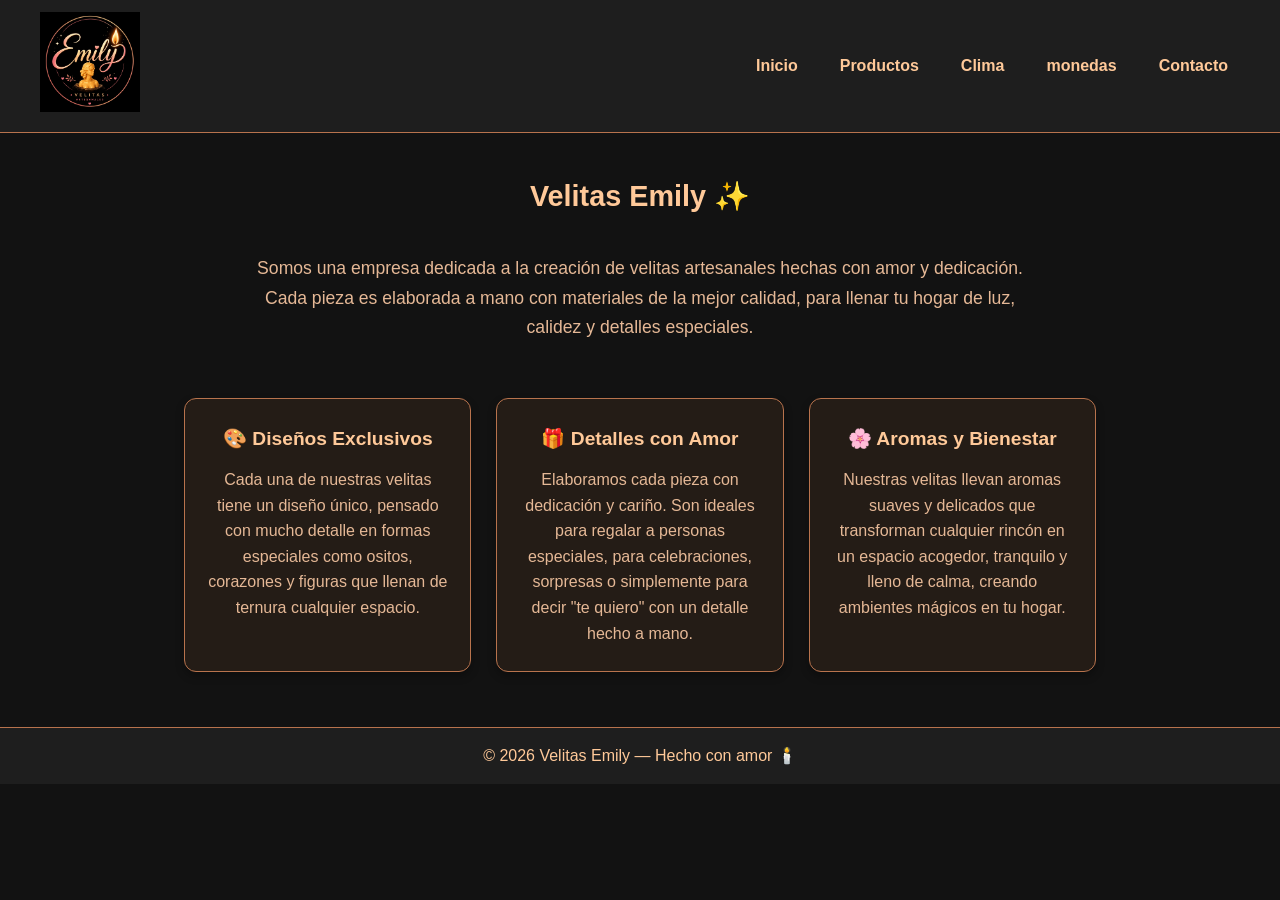
<file: index.html>
<!DOCTYPE html>
<html lang="es">
<head>
    <meta charset="UTF-8">
    <meta name="viewport" content="width=device-width, initial-scale=1.0">
    <title>Velitas Emily</title>
    <!-- Conecta con el archivo de estilos -->
    <link rel="stylesheet" href="estilos.css">
</head>
<body class="cuerpo-pagina">

    <!-- MENÚ -->
    <nav class="barra-navegacion">
        <div class="contenedor-logo">
            <img src="logo.png" alt= "Velitas Emily" class="imagen-producto" style="width: 100px; aspect-ratio: 5/5; object-fit: cover;">
        </div>

        <div class="contenedor-enlaces">
            <a href="index.html" class="enlace-navegacion">Inicio</a>
            <a href="productos.html" class="enlace-navegacion">Productos</a>
            <a href="clima.html" class="enlace-navegacion">Clima</a>
            <a href="monedas.html" class="enlace-navegacion">monedas</a>
            <a href="contacto.html" class="enlace-navegacion">Contacto</a>
        </div>
    </nav>

    <!-- CONTENIDO PRINCIPAL -->
    <main class="contenido-principal">
        <h2 class="titulo-principal">Velitas Emily ✨</h2>

        <p class="texto-presentacion">
            Somos una empresa dedicada a la creación de velitas artesanales hechas con amor y dedicación. Cada pieza es elaborada a mano con materiales de la mejor calidad, para llenar tu hogar de luz, calidez y detalles especiales.
        </p>

        <div class="contenedor-tarjetas">

            <div class="tarjeta-informacion">
                <h3 class="titulo-tarjeta">🎨 Diseños Exclusivos</h3>
                <p class="texto-tarjeta">Cada una de nuestras velitas tiene un diseño único, pensado con mucho detalle en formas especiales como ositos, corazones y figuras que llenan de ternura cualquier espacio.</p>
            </div>

            <div class="tarjeta-informacion">
                <h3 class="titulo-tarjeta">🎁 Detalles con Amor</h3>
                <p class="texto-tarjeta">Elaboramos cada pieza con dedicación y cariño. Son ideales para regalar a personas especiales, para celebraciones, sorpresas o simplemente para decir "te quiero" con un detalle hecho a mano.</p>
            </div>

            <div class="tarjeta-informacion">
                <h3 class="titulo-tarjeta">🌸 Aromas y Bienestar</h3>
                <p class="texto-tarjeta">Nuestras velitas llevan aromas suaves y delicados que transforman cualquier rincón en un espacio acogedor, tranquilo y lleno de calma, creando ambientes mágicos en tu hogar.</p>
            </div>

        </div>
    </main>

    <!-- PIE DE PÁGINA -->
    <footer class="pie-pagina">
        <p>&copy; 2026 Velitas Emily — Hecho con amor 🕯️</p>
    </footer>

</body>
</html>
</file>
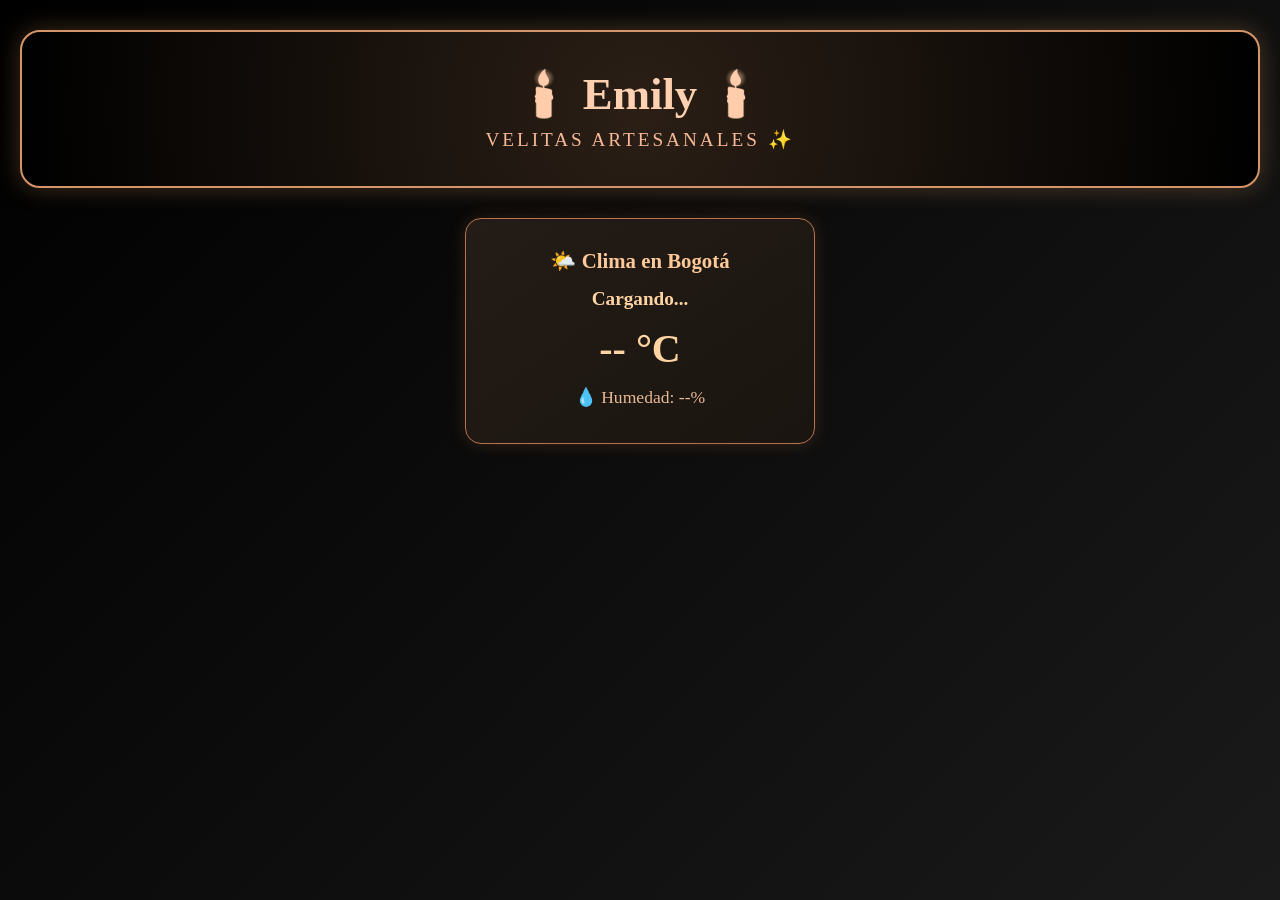
<file: clima.html>
<!DOCTYPE html>
<html lang="es">
<head>
    <meta charset="UTF-8">
    <meta name="viewport" content="width=device-width, initial-scale=1.0">
    <title>🕯️ Emily — Velitas Artesanales</title>
    <style>
        * { margin: 0; padding: 0; box-sizing: border-box; font-family: 'Georgia', serif; }
        
        body {
            background: linear-gradient(135deg, #000000, #1a1a1a);
            color: #ffd8b8;
            min-height: 100vh;
            padding: 30px 20px;
        }

        header {
            text-align: center;
            padding: 35px;
            background: radial-gradient(circle at center, #2b1f16, #000000);
            border-radius: 20px;
            margin-bottom: 30px;
            border: 2px solid #d4956a;
            box-shadow: 0 0 25px rgba(255, 183, 107, 0.25);
        }

        header h1 {
            font-size: 2.8em;
            background: linear-gradient(90deg, #ffb380, #ffd2b3, #ffb380);
            -webkit-background-clip: text;
            -webkit-text-fill-color: transparent;
            background-clip: text;
            margin-bottom: 8px;
        }

        header p {
            color: #f8b996;
            font-size: 1.2em;
            letter-spacing: 3px;
        }

        .clima {
            background: linear-gradient(145deg, #241c16, #1a1510);
            padding: 30px;
            border-radius: 16px;
            text-align: center;
            max-width: 350px;
            margin: 0 auto;
            border: 1px solid #b8734d;
            box-shadow: 0 0 18px rgba(255, 160, 90, 0.15);
        }

        .clima h3 {
            color: #ffc999;
            margin-bottom: 15px;
            font-size: 1.3em;
        }

        .clima h4 {
            color: #ffd4a3;
            margin-bottom: 10px;
            font-size: 1.2em;
        }

        .temp {
            font-size: 2.5em;
            font-weight: bold;
            color: #ffd4a3;
            margin: 15px 0;
        }

        .clima p {
            color: #e5b896;
            margin: 5px 0;
            font-size: 1.1em;
        }
    </style>
</head>
<body>

    <!-- 1️⃣ NOMBRE DE LA TIENDA -->
    <header>
        <h1>🕯️ Emily 🕯️</h1>
        <p>VELITAS ARTESANALES ✨</p>
    </header>

    <!-- 2️⃣ CLIMA EN BOGOTÁ -->
    <div class="clima">
        <h3>🌤️ Clima en Bogotá</h3>
        <h4 id="ciudad">Cargando...</h4>
        <div class="temp" id="temperatura">-- °C</div>
        <p id="descripcion"></p>
        <p>💧 Humedad: <span id="humedad">--</span>%</p>
    </div>

    <!-- ❌ NO HAY PRODUCTOS NI NUESTRAS CREACIONES -->

    <script>
        const URL = "https://api.openweathermap.org/data/2.5/weather?q=Bogota&appid=b59b13100506efe28c35b8d814c99694&units=metric&lang=es";

        fetch(URL)
            .then(res => res.json())
            .then(datos => {
                document.getElementById("ciudad").textContent = datos.name;
                document.getElementById("temperatura").textContent = datos.main.temp + " °C";
                document.getElementById("descripcion").textContent = datos.weather[0].description;
                document.getElementById("humedad").textContent = datos.main.humidity + "%";
            })
            .catch(err => console.error("Error:", err));
    </script>

</body>
</html>
</file>
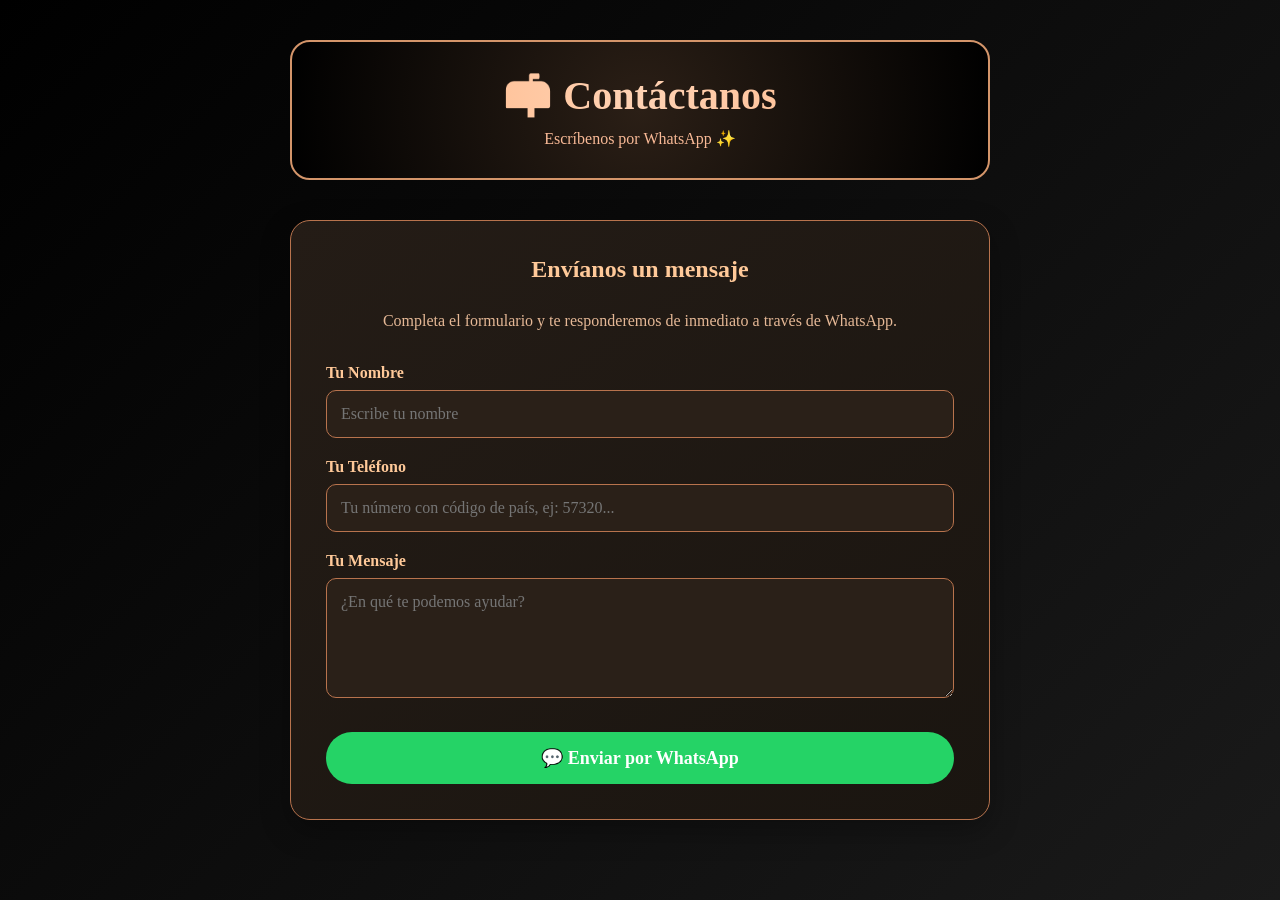
<file: contacto.html>
<!DOCTYPE html>
<html lang="es">
<head>
    <meta charset="UTF-8">
    <meta name="viewport" content="width=device-width, initial-scale=1.0">
    <title>📞 Contacto - Tienda Velitas</title>
    <style>
        *{margin:0;padding:0;box-sizing:border-box;font-family:Georgia,serif}
        body{background:linear-gradient(135deg,#000,#1a1a1a);color:#ffd8b8;padding:40px 20px;min-height:100vh}
        .contenedor{max-width:700px;margin:0 auto}
        header{text-align:center;padding:30px;background:radial-gradient(circle,#2b1f16,#000);border-radius:20px;margin-bottom:40px;border:2px solid #d4956a}
        h1{font-size:2.5em;background:linear-gradient(90deg,#ffb380,#ffd2b3,#ffb380);-webkit-background-clip:text;-webkit-text-fill-color:transparent}
        
        .tarjeta-contacto{
            background:linear-gradient(145deg,#241c16,#1a1510);
            padding:35px;
            border-radius:20px;
            border:1px solid #b8734d;
            box-shadow:0 10px 30px rgba(0,0,0,0.3)
        }
        h2{color:#ffc999;margin-bottom:25px;text-align:center}
        .descripcion{text-align:center;margin-bottom:30px;color:#e5b896;line-height:1.6}
        
        .form-grupo{margin-bottom:20px}
        label{display:block;margin-bottom:8px;color:#ffc999;font-weight:bold}
        input, textarea{
            width:100%;padding:14px;border-radius:10px;
            border:1px solid #b8734d;background:#2a2018;
            color:#ffd8b8;font-size:16px;outline:none
        }
        input:focus, textarea:focus{border-color:#ffb380;box-shadow:0 0 0 2px rgba(255,179,128,0.2)}
        textarea{min-height:120px;resize:vertical}
        
        button{
            width:100%;padding:15px;background:#25D366;
            color:white;border:none;border-radius:50px;
            font-size:18px;font-weight:bold;cursor:pointer;
            transition:all .3s;margin-top:10px
        }
        button:hover{background:#1da854;transform:scale(1.02)}
        button:disabled{opacity:0.6;cursor:not-allowed;transform:none}
        
        .mensaje{margin-top:20px;padding:15px;border-radius:10px;text-align:center;display:none}
        .exito{background:rgba(37,211,102,0.15);border:1px solid #25D366;color:#90ee90}
        .error{background:rgba(255,82,82,0.15);border:1px solid #ff5252;color:#ffb3b3}
    </style>
</head>
<body>

<div class="contenedor">
    <header>
        <h1>📬 Contáctanos</h1>
        <p style="color:#f8b996;margin-top:10px">Escríbenos por WhatsApp ✨</p>
    </header>

    <div class="tarjeta-contacto">
        <h2>Envíanos un mensaje</h2>
        <p class="descripcion">Completa el formulario y te responderemos de inmediato a través de WhatsApp.</p>

        <form id="form-contacto">
            <div class="form-grupo">
                <label for="nombre">Tu Nombre</label>
                <input type="text" id="nombre" required placeholder="Escribe tu nombre">
            </div>

            <div class="form-grupo">
                <label for="telefono">Tu Teléfono</label>
                <input type="tel" id="telefono" required placeholder="Tu número con código de país, ej: 57320...">
            </div>

            <div class="form-grupo">
                <label for="mensaje">Tu Mensaje</label>
                <textarea id="mensaje" required placeholder="¿En qué te podemos ayudar?"></textarea>
            </div>

            <button type="submit" id="btn-enviar">💬 Enviar por WhatsApp</button>
        </form>

        <div id="mensaje-exito" class="mensaje exito">✅ Mensaje enviado con éxito</div>
        <div id="mensaje-error" class="mensaje error">❌ Hubo un problema, intenta de nuevo</div>
    </div>
</div>

<script>
// ==============================================
// ✅ TUS DATOS — LLENA ESTO 👇
// ==============================================
const TOKEN = "[base64]";  // ← TU TOKEN AQUÍ
const NUMERO_ID = "1300210556515189";              // ← TU NÚMERO ID
const VERSION_API = "v21.0";
const NUMERO_DESTINO = "573208481153";             // ← TU NÚMERO QUE RECIBE

// ==============================================
// NO TOCAR DESDE AQUÍ 👇
// ==============================================
const form = document.getElementById("form-contacto");
const btn = document.getElementById("btn-enviar");
const exito = document.getElementById("mensaje-exito");
const error = document.getElementById("mensaje-error");

form.addEventListener("submit", async function(e) {
    e.preventDefault();
    
    const nombre = document.getElementById("nombre").value.trim();
    const telefono = document.getElementById("telefono").value.trim();
    const mensaje = document.getElementById("mensaje").value.trim();

    if(!nombre || !telefono || !mensaje) {
        error.style.display = "block";
        setTimeout(() => error.style.display = "none", 3000);
        return;
    }

    btn.disabled = true;
    btn.textContent = "Enviando...";
    exito.style.display = "none";
    error.style.display = "none";

    const texto = `📬 Nuevo mensaje de contacto:
👤 Nombre: ${nombre}
📞 Teléfono: ${telefono}
💬 Mensaje: ${mensaje}`;

    try {
        const respuesta = await fetch(
            `https://graph.facebook.com/${VERSION_API}/${NUMERO_ID}/messages`,
            {
                method: "POST",
                headers: {
                    "Authorization": `Bearer ${TOKEN}`,
                    "Content-Type": "application/json"
                },
                body: JSON.stringify({
                    messaging_product: "whatsapp",
                    to: NUMERO_DESTINO,
                    text: { body: texto }
                })
            }
        );

        const datos = await respuesta.json();
        
        if(datos.error) {
            throw new Error(datos.error.message);
        }
        
        exito.style.display = "block";
        form.reset();
        setTimeout(() => exito.style.display = "none", 4000);
        
    } catch(err) {
        console.error("Error completo:", err);
        alert("Detalle del error: " + err.message);
        error.style.display = "block";
        setTimeout(() => error.style.display = "none", 4000);
    } finally {
        btn.disabled = false;
        btn.textContent = "💬 Enviar por WhatsApp";
    }
});
</script>

</body>
</html>
</file>
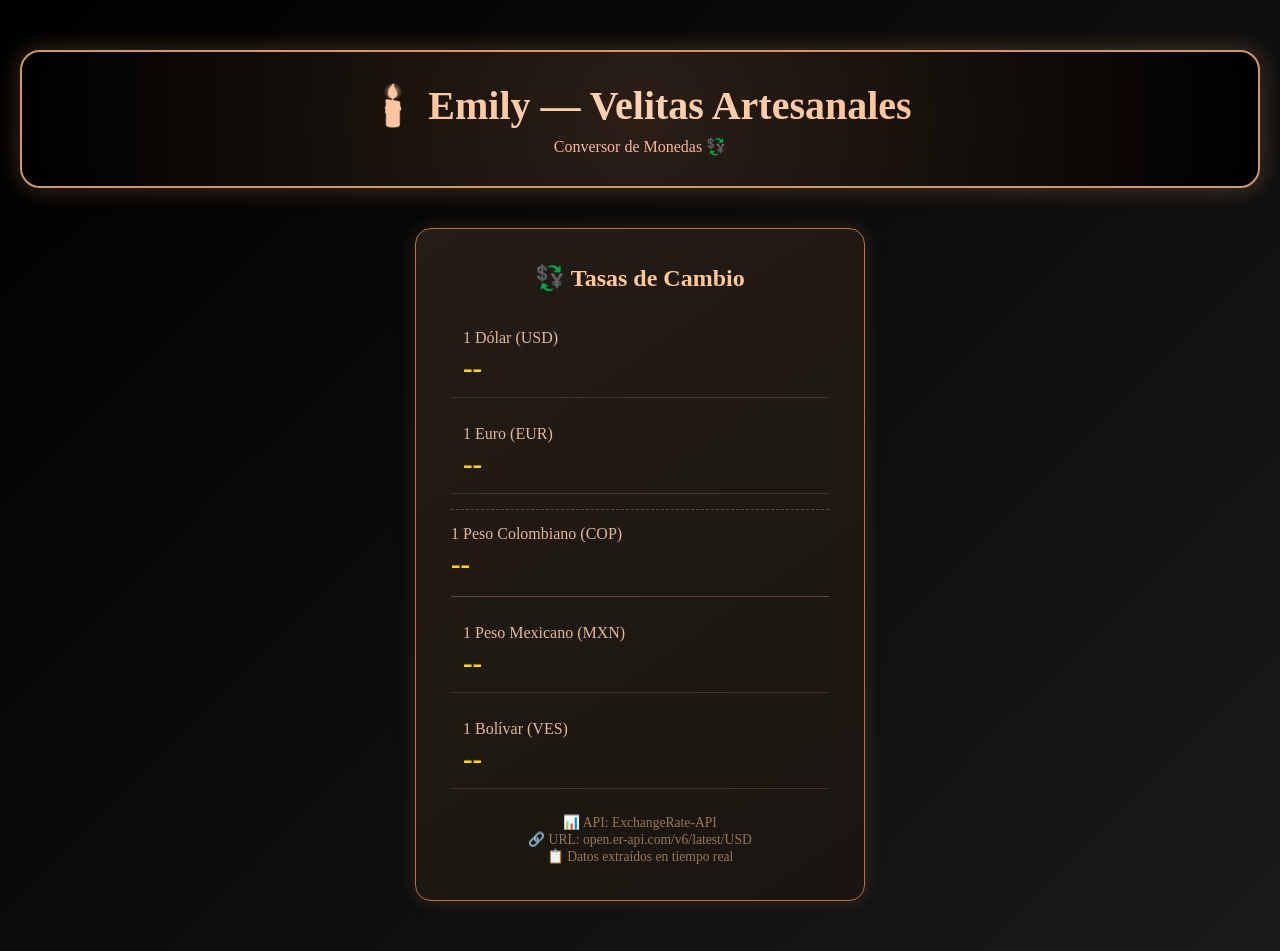
<file: monedas.html>
<!DOCTYPE html>
<html lang="es">
<head>
    <meta charset="UTF-8">
    <meta name="viewport" content="width=device-width, initial-scale=1.0">
    <title>💱 Conversor de Monedas — Emily</title>
    <style>
        * { margin: 0; padding: 0; box-sizing: border-box; font-family: 'Georgia', serif; }
        
        body {
            background: linear-gradient(135deg, #000000, #1a1a1a);
            color: #ffd8b8;
            min-height: 100vh;
            padding: 50px 20px;
        }

        header {
            text-align: center;
            padding: 30px;
            background: radial-gradient(circle at center, #2b1f16, #000000);
            border-radius: 20px;
            margin-bottom: 40px;
            border: 2px solid #d4956a;
            box-shadow: 0 0 25px rgba(255, 183, 107, 0.25);
        }

        header h1 {
            font-size: 2.5em;
            background: linear-gradient(90deg, #ffb380, #ffd2b3, #ffb380);
            -webkit-background-clip: text;
            -webkit-text-fill-color: transparent;
            background-clip: text;
            margin-bottom: 8px;
        }

        .contenedor {
            max-width: 450px;
            margin: 0 auto;
        }

        .tarjeta {
            background: linear-gradient(145deg, #241c16, #1a1510);
            padding: 35px;
            border-radius: 16px;
            border: 1px solid #b8734d;
            box-shadow: 0 0 18px rgba(255, 160, 90, 0.15);
        }

        .tarjeta h2 {
            text-align: center;
            color: #ffc999;
            margin-bottom: 25px;
            font-size: 1.5em;
        }

        .fila {
            margin: 15px 0;
            padding: 12px;
            border-bottom: 1px solid #443322;
        }

        .etiqueta {
            color: #e5b896;
            font-size: 1em;
        }

        .valor {
            font-size: 1.8em;
            font-weight: bold;
            color: #ffd700;
            margin-top: 5px;
        }

        .info {
            margin-top: 25px;
            font-size: 0.85em;
            color: #997755;
            text-align: center;
        }
    </style>
</head>
<body>

    <header>
        <h1>🕯️ Emily — Velitas Artesanales</h1>
        <p style="color: #f8b996; margin-top: 8px;">Conversor de Monedas 💱</p>
    </header>

    <div class="contenedor">
        <div class="tarjeta">
            <h2>💱 Tasas de Cambio</h2>

            <!-- ✅ 1 DÓLAR en Pesos Colombianos -->
            <div class="fila">
                <div class="etiqueta">1 Dólar (USD)</div>
                <div class="valor" id="usd">--</div>
            </div>

            <!-- ✅ 1 EURO en Pesos Colombianos -->
            <div class="fila">
                <div class="etiqueta">1 Euro (EUR)</div>
                <div class="valor" id="eur">--</div>
            </div>

            <!-- ✅ 1 PESO COLOMBIANO en otras monedas -->
            <div class="fila" style="border-top: 1px dashed #664433; border-bottom: 1px solid #664433; padding: 15px 0;">
                <div class="etiqueta">1 Peso Colombiano (COP)</div>
                <div class="valor" id="cop">--</div>
            </div>

            <!-- ✅ 1 PESO MEXICANO en Pesos Colombianos -->
            <div class="fila">
                <div class="etiqueta">1 Peso Mexicano (MXN)</div>
                <div class="valor" id="mxn">--</div>
            </div>

            <!-- ✅ 1 BOLÍVAR en Pesos Colombianos -->
            <div class="fila">
                <div class="etiqueta">1 Bolívar (VES)</div>
                <div class="valor" id="ves">--</div>
            </div>

            <p class="info">
                📊 API: ExchangeRate-API<br>
                🔗 URL: open.er-api.com/v6/latest/USD<br>
                📋 Datos extraídos en tiempo real
            </p>
        </div>
    </div>

    <script>
        // ==============================================
        // 🔗 API: ExchangeRate-API — Versión gratuita
        // NO necesita clave ni token
        // ==============================================
        const URL = "https://open.er-api.com/v6/latest/USD";

        fetch(URL)
            .then(respuesta => {
                console.log("✅ Conectado a la API");
                return respuesta.json();
            })
            .then(datos => {
                console.log("📋 Todos los datos:", datos);
                console.log("💱 Tasas disponibles:", datos.rates);

                // Extraer valores base
                const tasaUSD = 1; // 1 dólar = referencia
                const tasaCOP = datos.rates.COP; // cuántos COP vale 1 USD
                const tasaEUR = datos.rates.EUR;
                const tasaMXN = datos.rates.MXN;
                const tasaVES = datos.rates.VES;

                // 💰 1 DÓLAR → Pesos Colombianos
                document.getElementById("usd").textContent = tasaCOP.toLocaleString("es-CO") + " COP";

                // 💶 1 EURO → Pesos Colombianos
                const valorEURenCOP = tasaCOP / tasaEUR;
                document.getElementById("eur").textContent = valorEURenCOP.toLocaleString("es-CO", {maximumFractionDigits:0}) + " COP";

                // 🇨🇴 ✅ 1 PESO COLOMBIANO → Dólares
                const valorCOPenUSD = 1 / tasaCOP;
                document.getElementById("cop").textContent = valorCOPenUSD.toFixed(6) + " USD";

                // 🇲🇽 1 PESO MEXICANO → Pesos Colombianos
                const valorMXNenCOP = tasaCOP / tasaMXN;
                document.getElementById("mxn").textContent = valorMXNenCOP.toLocaleString("es-CO", {maximumFractionDigits:0}) + " COP";

                // 🇻🇪 1 BOLÍVAR → Pesos Colombianos
                const valorVESenCOP = tasaCOP / tasaVES;
                document.getElementById("ves").textContent = valorVESenCOP.toLocaleString("es-CO", {maximumFractionDigits:0}) + " COP";
            })
            .catch(error => {
                console.error("❌ Error:", error);
                alert("No se pudo conectar a la API");
            });
    </script>

</body>
</html>
</file>
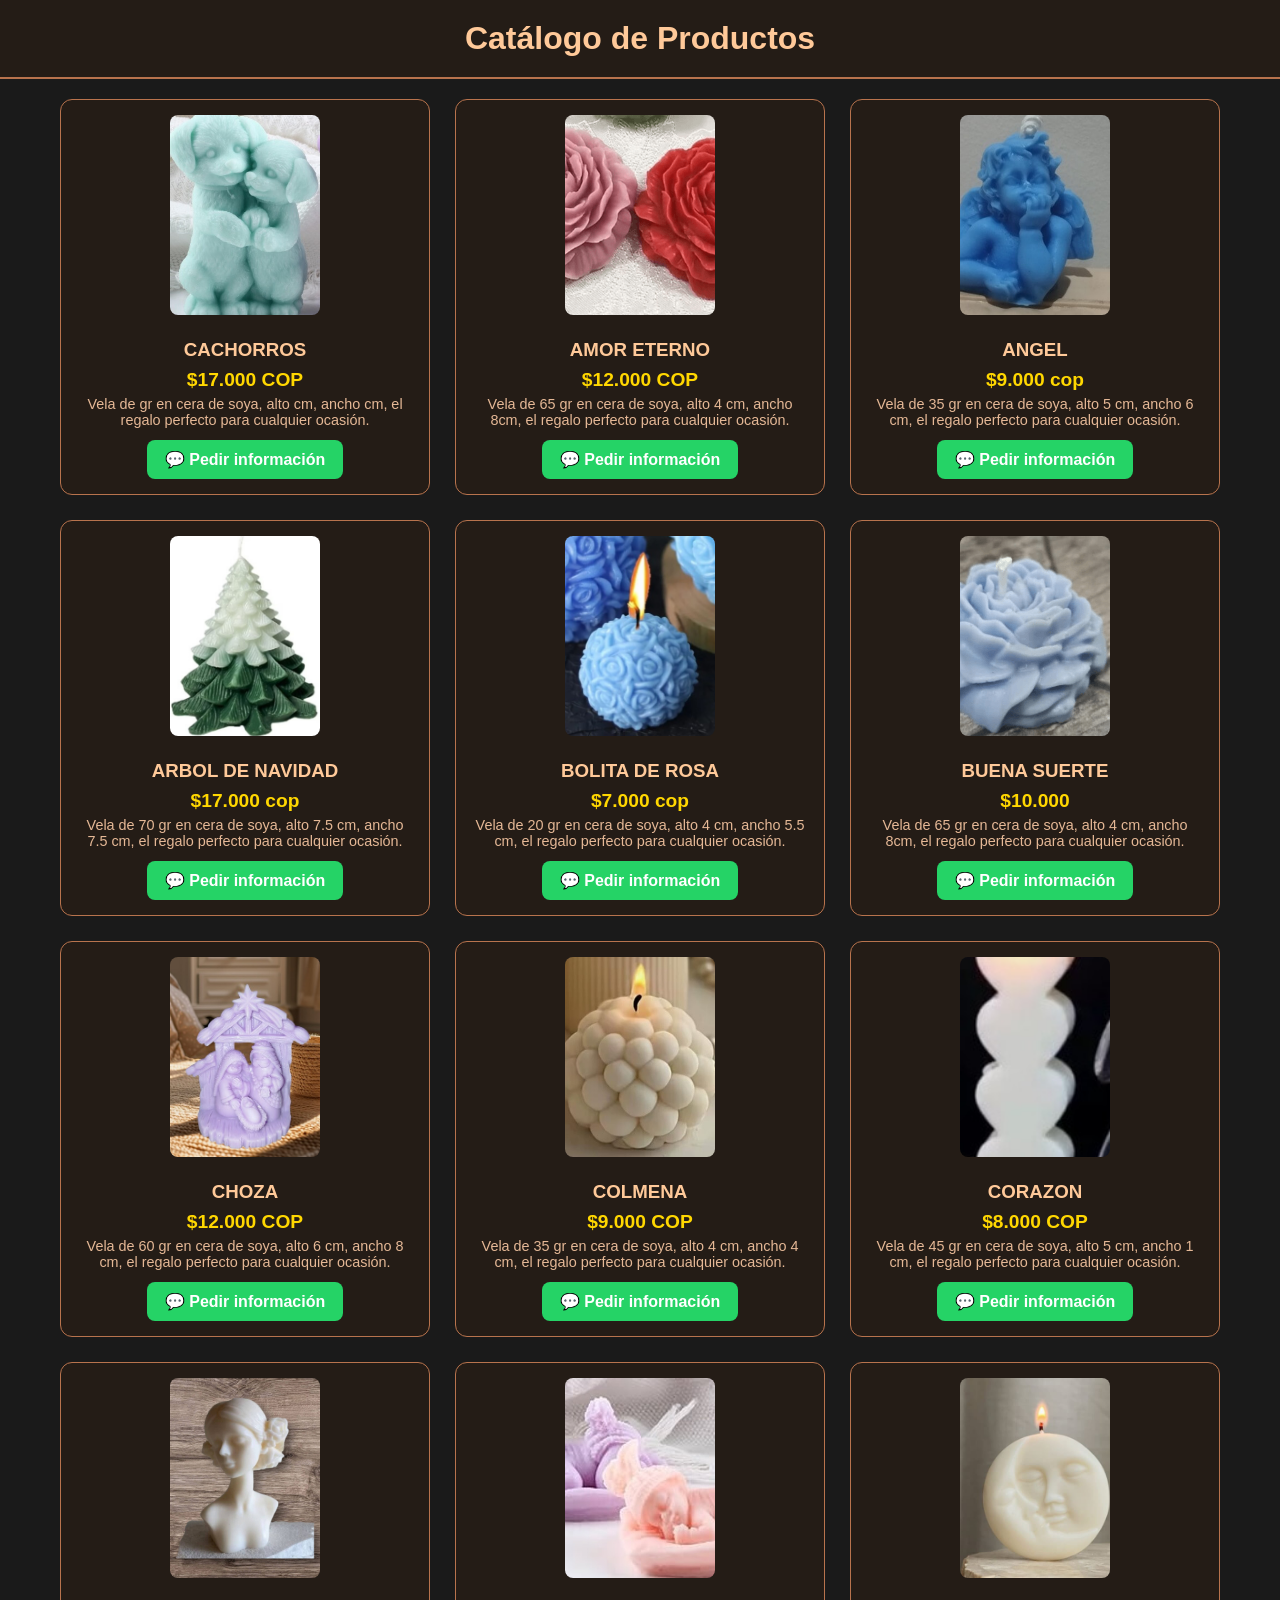
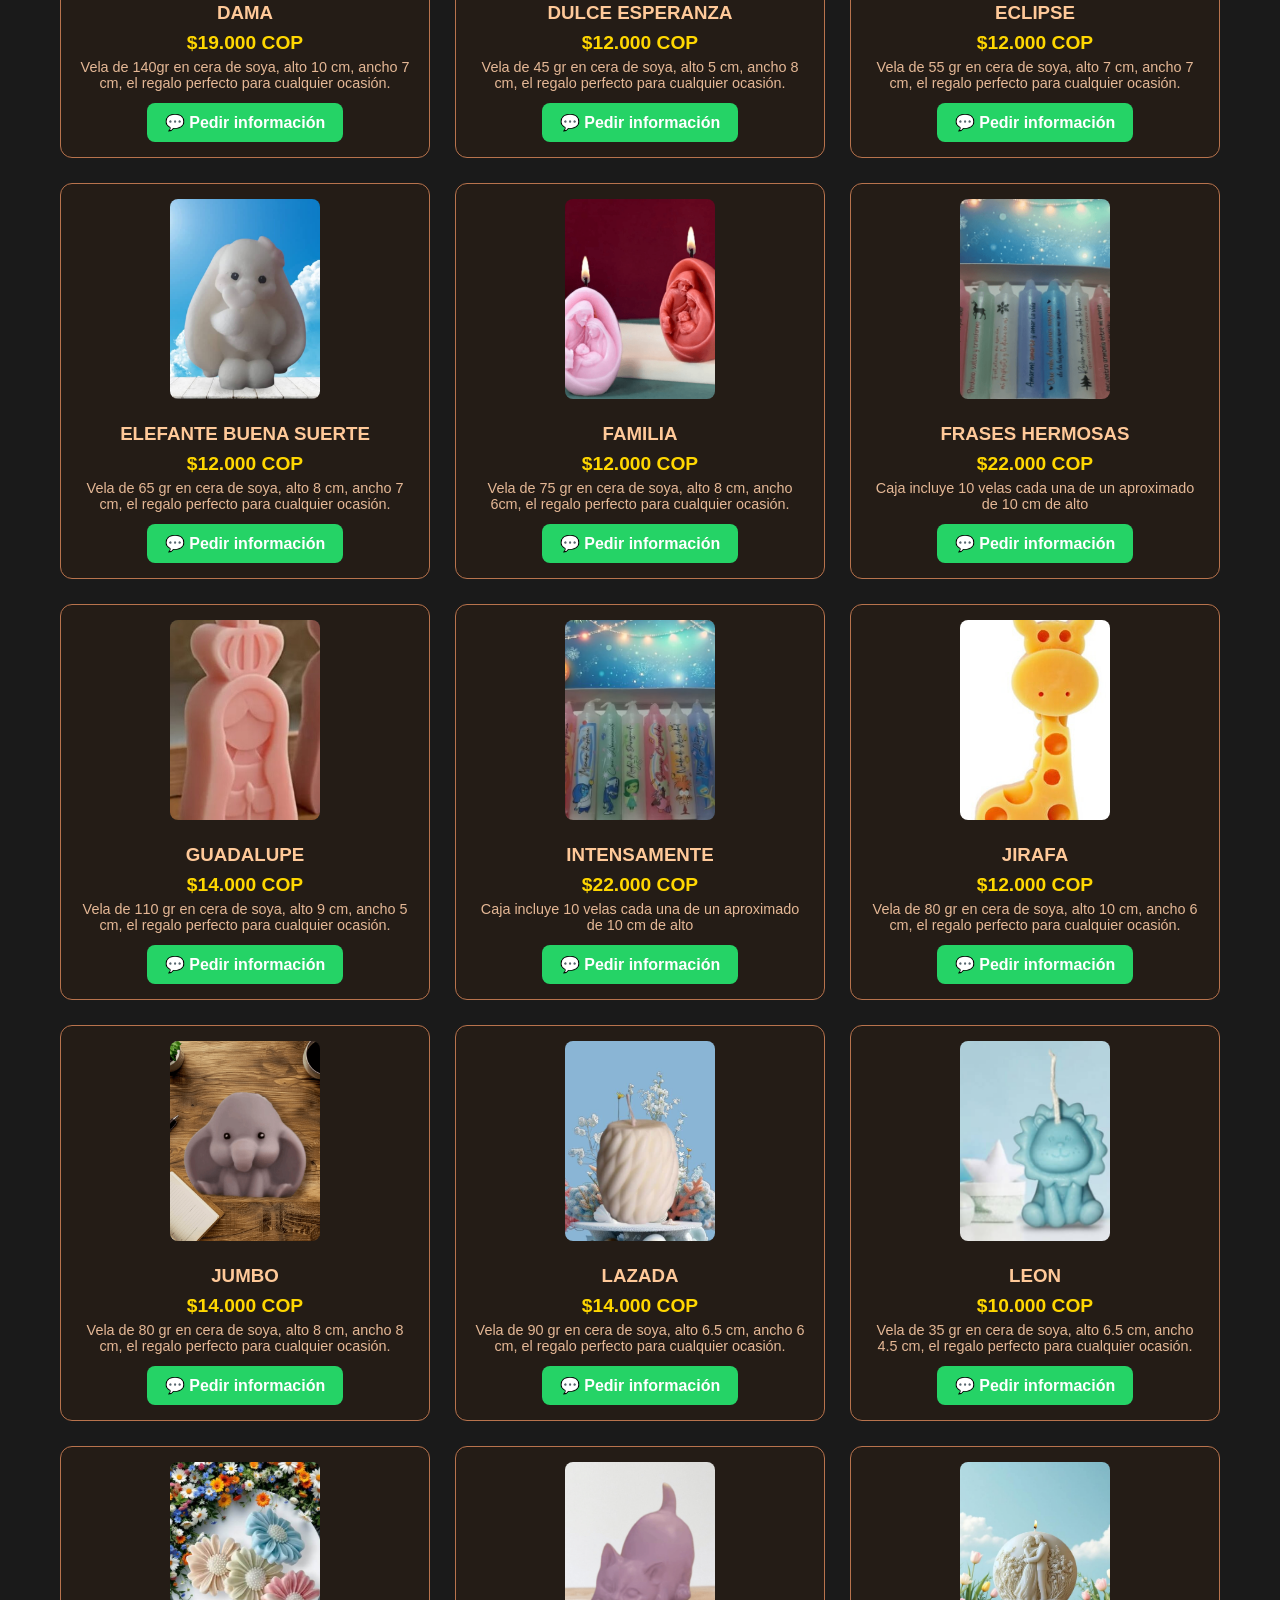
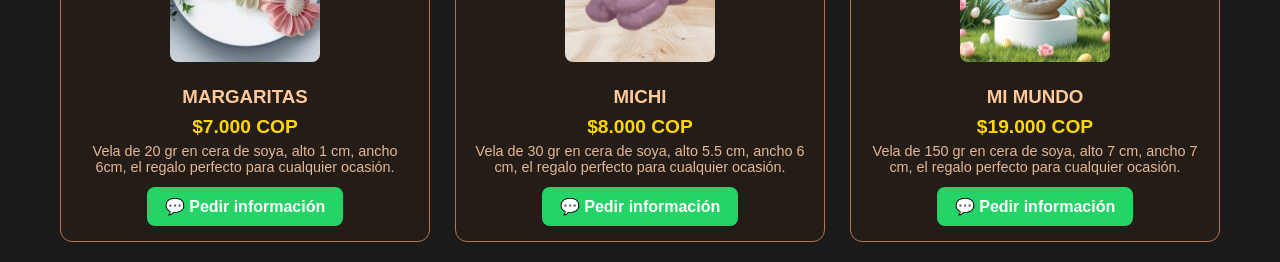
<file: productos.html>
<!DOCTYPE html>
<html lang="es">
<head>
    <meta charset="UTF-8">
    <meta name="viewport" content="width=device-width, initial-scale=1.0">
    <title>Productos</title>

    <style>
        * {
            margin: 0;
            padding: 0;
            box-sizing: border-box;
            font-family: Arial, sans-serif;
        }

        body {
            background-color: #1a1a1a;
            color: #fff;
        }

        header {
            background-color: #241c16;
            padding: 20px;
            text-align: center;
            border-bottom: 2px solid #b8734d;
        }

        h1 {
            color: #ffc999;
        }

        .contenedor {
            display: grid;
            grid-template-columns: repeat(auto-fit, minmax(280px, 1fr));
            gap: 25px;
            padding: 20px;
            max-width: 1200px;
            margin: 0 auto;
        }

        .tarjeta {
            background-color: #241c16;
            border: 1px solid #b8734d;
            border-radius: 12px;
            padding: 15px;
            text-align: center;
        }

        .tarjeta img {
            width: 100%;
            height: 200px;
            object-fit: cover;
            border-radius: 8px;
            margin-bottom: 12px;
        }

        .tarjeta h3 {
            color: #ffc999;
            margin: 8px 0;
        }

        .precio {
            color: #ffd700;
            font-weight: bold;
            font-size: 1.2em;
            margin: 5px 0;
        }

        .descripcion {
            color: #e5b896;
            font-size: 0.9em;
            margin-bottom: 12px;
        }

        .boton {
            display: inline-block;
            background-color: #25d366;
            color: white;
            padding: 10px 18px;
            border-radius: 8px;
            text-decoration: none;
            font-weight: bold;
        }

        .boton:hover {
            background-color: #128c7e;
        }
    </style>
</head>
<body>

    <header>
        <h1>Catálogo de Productos</h1>
    </header>

    <div class="contenedor">

        <!-- TARJETA 1 -->
        <div class="tarjeta">
            
            <img src="imagenes/cachorros.jpg" alt="CACHORROS" class="imagen-producto" style="width: 150px; aspect-ratio: 5/7; object-fit: cover;">
            <h3>CACHORROS</h3>
            <p class="precio">$17.000 COP</p>
            <p class="descripcion">Vela de  gr en cera de soya, alto  cm, ancho  cm, el regalo perfecto para cualquier ocasión. <p>
            <a href="https://wa.me/573208481153?text=Hola! Quiero información sobre: CACHORROS" target="_blank" class="boton">
                💬 Pedir información
            </a>
        </div>

        <!-- TARJETA 2 -->
        <div class="tarjeta">
            <img src="imagenes/amoreterno.png" alt="AMOR ETERNO" class="imagen-producto" style="width: 150px; aspect-ratio: 5/7; object-fit: cover;">
            <h3>AMOR ETERNO</h3>
            <p class="precio">$12.000 COP</p>
            <p class="descripcion">Vela de 65 gr en cera de soya, alto 4 cm, ancho 8cm, el regalo perfecto para cualquier ocasión. </p>
            <a href="https://wa.me/573208481153?text=Hola! Quiero información sobre: AMOR ETERNO" target="_blank" class="boton">
                💬 Pedir información
            </a>
        </div>

        <!-- TARJETA 3 -->
        <div class="tarjeta">
            <img src="imagenes/angel.jpg" alt="ANGEL" class="imagen-producto" style="width: 150px; aspect-ratio: 5/7; object-fit: cover;">
            <h3>ANGEL </h3>
            <p class="precio">$9.000 cop</p>
            <p class="descripcion">Vela de 35 gr en cera de soya, alto 5 cm, ancho 6 cm, el regalo perfecto para cualquier ocasión.</p>
            <a href="https://wa.me/573208481153?text=Hola! Quiero información sobre: PRODUCTO 3" target="_blank" class="boton">
                💬 Pedir información
            </a>
        </div>

        <!-- TARJETA 4 -->
        <div class="tarjeta">
            <img src="imagenes/arboldenavidad.jpg" alt="ARBOL DE NAVIDAD" class="imagen-producto" style="width: 150px; aspect-ratio: 5/7; object-fit: cover;">
            <h3>ARBOL DE NAVIDAD</h3>
            <p class="precio">$17.000 cop</p>
            <p class="descripcion">Vela de 70 gr en cera de soya, alto 7.5 cm, ancho 7.5 cm, el regalo perfecto para cualquier ocasión.</p>
            <a href="https://wa.me/573208481153?text=Hola! Quiero información sobre: PRODUCTO 4" target="_blank" class="boton">
                💬 Pedir información
            </a>
        </div>

        <!-- TARJETA 5 -->
        <div class="tarjeta">
            <img src="imagenes/bolitaderosa.jpg" alt="BOLITA DE ROSA" class="imagen-producto" style="width: 150px; aspect-ratio: 5/7; object-fit: cover;">
            <h3>BOLITA DE ROSA</h3>
            <p class="precio">$7.000 cop</p>
            <p class="descripcion">Vela de 20 gr en cera de soya, alto 4 cm, ancho 5.5 cm, el regalo perfecto para cualquier ocasión.</p>
            <a href="https://wa.me/573208481153?text=Hola! Quiero información sobre: PRODUCTO 5" target="_blank" class="boton">
                💬 Pedir información
            </a>
        </div>

        <!-- TARJETA 6 -->
        <div class="tarjeta">
            <img src="imagenes/buenasuerte.png" alt="BUENA SUERTE" class="imagen-producto" style="width: 150px; aspect-ratio: 5/7; object-fit: cover;">
            <h3>BUENA SUERTE</h3>
            <p class="precio">$10.000</p> 
            <p class="descripcion">Vela de 65 gr en cera de soya, alto 4 cm, ancho 8cm, el regalo perfecto para cualquier ocasión.</p>
            <a href="https://wa.me/573208481153?text=Hola! Quiero información sobre: PRODUCTO 6" target="_blank" class="boton">
                💬 Pedir información
            </a>
        </div>

        <!-- TARJETA 7 -->
        <div class="tarjeta">
             <img src="imagenes/choza.jpg" alt="CHOZA" class="imagen-producto" style="width: 150px; aspect-ratio: 5/7; object-fit: cover;">
            <h3>CHOZA</h3>
            <p class="precio">$12.000 COP</p>
            <p class="descripcion">Vela de 60 gr en cera de soya, alto 6 cm, ancho 8 cm, el regalo perfecto para cualquier ocasión.</p>
            <a href="https://wa.me/573208481153?text=Hola! Quiero información sobre: PRODUCTO 7" target="_blank" class="boton">
                💬 Pedir información
            </a>
        </div>

        <!-- TARJETA 8 -->
        <div class="tarjeta">
             <img src="imagenes/colmena.jpg" alt="COLMENA" class="imagen-producto" style="width: 150px; aspect-ratio: 5/7; object-fit: cover;">
            <h3>COLMENA</h3>
            <p class="precio">$9.000 COP</p>
            <p class="descripcion">Vela de 35 gr en cera de soya, alto 4 cm, ancho 4 cm, el regalo perfecto para cualquier ocasión.</p>
            <a href="https://wa.me/573208481153?text=Hola! Quiero información sobre: PRODUCTO 8" target="_blank" class="boton">
                💬 Pedir información
            </a>
        </div>

        <!-- TARJETA 9 -->
        <div class="tarjeta">
            <img src="imagenes/corazon.jpg" alt="CORAZON" class="imagen-producto" style="width: 150px; aspect-ratio: 5/7; object-fit: cover;">
            <h3>CORAZON</h3>
            <p class="precio">$8.000 COP</p>
            <p class="descripcion">Vela de 45 gr en cera de soya, alto 5 cm, ancho 1 cm, el regalo perfecto para cualquier ocasión.</p>
            <a href="https://wa.me/573208481153?text=Hola! Quiero información sobre: PRODUCTO 9" target="_blank" class="boton">
                💬 Pedir información
            </a>
        </div>

        <!-- TARJETA 10 -->
        <div class="tarjeta">
            <img src="imagenes/dama.jpg" alt="DAMA" class="imagen-producto" style="width: 150px; aspect-ratio: 5/7; object-fit: cover;">
            <h3>DAMA</h3>
            <p class="precio">$19.000 COP</p>
            <p class="descripcion">Vela de 140gr en cera de soya, alto 10 cm, ancho 7 cm, el regalo perfecto para cualquier ocasión.</p>
            <a href="https://wa.me/573208481153?text=Hola! Quiero información sobre: PRODUCTO 10" target="_blank" class="boton">
                💬 Pedir información
            </a>
        </div>

        <!-- TARJETA 11 -->
        <div class="tarjeta">
            <img src="imagenes/dulceespera.jpg" alt="DULCE ESPERANZA" class="imagen-producto" style="width: 150px; aspect-ratio: 5/7; object-fit: cover;">
            <h3>DULCE ESPERANZA</h3>
            <p class="precio">$12.000 COP</p>
            <p class="descripcion">Vela de 45 gr en cera de soya, alto 5 cm, ancho 8 cm, el regalo perfecto para cualquier ocasión.</p>
            <a href="https://wa.me/573208481153?text=Hola! Quiero información sobre: PRODUCTO 11" target="_blank" class="boton">
                💬 Pedir información
            </a>
        </div>

        <!-- TARJETA 12 -->
        <div class="tarjeta">
            <img src="imagenes/eclipse.jpg" alt="ECLIPSE" class="imagen-producto" style="width: 150px; aspect-ratio: 5/7; object-fit: cover;">
            <h3>ECLIPSE</h3>
            <p class="precio">$12.000 COP</p>
            <p class="descripcion">Vela de 55 gr en cera de soya, alto 7 cm, ancho 7 cm, el regalo perfecto para cualquier ocasión.</p>
            <a href="https://wa.me/573208481153?text=Hola! Quiero información sobre: PRODUCTO 12" target="_blank" class="boton">
                💬 Pedir información
            </a>
        </div>

        <!-- TARJETA 13 -->
        <div class="tarjeta">
            <img src="imagenes/elefantebuenasuerte.jpg" alt="ELEFANTE BUENA SUERTE" class="imagen-producto" style="width: 150px; aspect-ratio: 5/7; object-fit: cover;">
            <h3>ELEFANTE BUENA SUERTE</h3>
            <p class="precio">$12.000 COP</p>
            <p class="descripcion">Vela de 65 gr en cera de soya, alto 8 cm, ancho 7 cm, el regalo perfecto para cualquier ocasión.</p>
            <a href="https://wa.me/573208481153?text=Hola! Quiero información sobre: PRODUCTO 13" target="_blank" class="boton">
                💬 Pedir información
            </a>
        </div>

        <!-- TARJETA 14 -->
        <div class="tarjeta">
            <img src="imagenes/familia.png" alt="FAMILIA" class="imagen-producto" style="width: 150px; aspect-ratio: 5/7; object-fit: cover;">
            <h3>FAMILIA</h3>
            <p class="precio">$12.000 COP</p>
            <p class="descripcion">Vela de 75 gr en cera de soya, alto 8 cm, ancho 6cm, el regalo perfecto para cualquier ocasión.</p>
            <a href="https://wa.me/573208481153?text=Hola! Quiero información sobre: PRODUCTO 14" target="_blank" class="boton">
                💬 Pedir información
            </a>
        </div>

        <!-- TARJETA 15 -->
        <div class="tarjeta">
            <img src="imagenes/fraseshermosas.png" alt="FRASES HERMOSAS" class="imagen-producto" style="width: 150px; aspect-ratio: 5/7; object-fit: cover;">
            <h3>FRASES HERMOSAS</h3>
            <p class="precio">$22.000 COP</p>
            <p class="descripcion">Caja incluye 10 velas cada una de un aproximado de 10 cm de alto</p>
            <a href="https://wa.me/573208481153?text=Hola! Quiero información sobre: PRODUCTO 15" target="_blank" class="boton">
                💬 Pedir información
            </a>
        </div>

        <!-- TARJETA 16 -->
        <div class="tarjeta">
            <img src="imagenes/guadalupe.jpg" alt="GUADALUPE" class="imagen-producto" style="width: 150px; aspect-ratio: 5/7; object-fit: cover;">
            <h3>GUADALUPE</h3>
            <p class="precio">$14.000 COP</p>
            <p class="descripcion">Vela de 110 gr en cera de soya, alto 9 cm, ancho 5 cm, el regalo perfecto para cualquier ocasión.</p>
            <a href="https://wa.me/573208481153?text=Hola! Quiero información sobre: PRODUCTO 16" target="_blank" class="boton">
                💬 Pedir información
            </a>
        </div>

        <!-- TARJETA 17 -->
        <div class="tarjeta">
            <img src="imagenes/intensamente.jpg" alt="INTENSAMENTE" class="imagen-producto" style="width: 150px; aspect-ratio: 5/7; object-fit: cover;">
            <h3>INTENSAMENTE</h3>
            <p class="precio">$22.000 COP</p>
            <p class="descripcion">Caja incluye 10 velas cada una de un aproximado de 10 cm de alto</p>
            <a href="https://wa.me/573208481153?text=Hola! Quiero información sobre: PRODUCTO 17" target="_blank" class="boton">
                💬 Pedir información
            </a>
        </div>

        <!-- TARJETA 18 -->
        <div class="tarjeta">
            <img src="imagenes/jirafa.jpg" alt="JIRAFA" class="imagen-producto" style="width: 150px; aspect-ratio: 13/7; object-fit: cover;">
            <h3>JIRAFA</h3>
            <p class="precio">$12.000 COP</p>
            <p class="descripcion">Vela de 80 gr en cera de soya, alto 10 cm, ancho 6 cm, el regalo perfecto para cualquier ocasión.</p>
            <a href="https://wa.me/573208481153?text=Hola! Quiero información sobre: PRODUCTO 18" target="_blank" class="boton">
                💬 Pedir información
            </a>
        </div>

        <!-- TARJETA 19 -->
        <div class="tarjeta">
             <img src="imagenes/jumbo.png" alt="JUMBO" class="imagen-producto" style="width: 150px; aspect-ratio: 5/7; object-fit: cover;">
            <h3>JUMBO</h3>
            <p class="precio">$14.000 COP</p>
            <p class="descripcion">Vela de 80 gr en cera de soya, alto 8 cm, ancho 8 cm, el regalo perfecto para cualquier ocasión.</p>
            <a href="https://wa.me/573208481153?text=Hola! Quiero información sobre: PRODUCTO 19" target="_blank" class="boton">
                💬 Pedir información
            </a>
        </div>

        <!-- TARJETA 20 -->
        <div class="tarjeta">
            <img src="imagenes/lazada.jpg" alt="LAZADA" class="imagen-producto" style="width: 150px; aspect-ratio: 5/7; object-fit: cover;">
            <h3>LAZADA</h3>
            <p class="precio">$14.000 COP</p>
            <p class="descripcion">Vela de 90 gr en cera de soya, alto 6.5 cm, ancho 6 cm, el regalo perfecto para cualquier ocasión.</p>
            <a href="https://wa.me/573208481153?text=Hola! Quiero información sobre: PRODUCTO 20" target="_blank" class="boton">
                💬 Pedir información
            </a>
        </div>

        <!-- TARJETA 21 -->
        <div class="tarjeta">
            <img src="imagenes/leon.jpg" alt="LEON" class="imagen-producto" style="width: 150px; aspect-ratio: 5/7; object-fit: cover;">
            <h3>LEON</h3>
            <p class="precio">$10.000 COP</p>
            <p class="descripcion">Vela de 35 gr en cera de soya, alto 6.5 cm, ancho 4.5 cm, el regalo perfecto para cualquier ocasión.</p>
            <a href="https://wa.me/573208481153?text=Hola! Quiero información sobre: PRODUCTO 21" target="_blank" class="boton">
                💬 Pedir información
            </a>
        </div>

        <!-- TARJETA 22 -->
        <div class="tarjeta">
            <img src="imagenes/margaritas.jpg" alt="MARGARITAS" class="imagen-producto" style="width: 150px; aspect-ratio: 5/7; object-fit: cover;">
            <h3>MARGARITAS</h3>
            <p class="precio">$7.000 COP</p>
            <p class="descripcion">Vela de 20 gr en cera de soya, alto 1 cm, ancho 6cm, el regalo perfecto para cualquier ocasión.</p>
            <a href="https://wa.me/573208481153?text=Hola! Quiero información sobre: PRODUCTO 22" target="_blank" class="boton">
                💬 Pedir información
            </a>
        </div>

        <!-- TARJETA 23 -->
        <div class="tarjeta">
            <img src="imagenes/michi.png" alt="MICHI" class="imagen-producto" style="width: 150px; aspect-ratio: 5/7; object-fit: cover;">
            <h3>MICHI</h3>
            <p class="precio">$8.000 COP</p>
            <p class="descripcion">Vela de 30 gr en cera de soya, alto 5.5 cm, ancho 6 cm, el regalo perfecto para cualquier ocasión.</p>
            <a href="https://wa.me/573208481153?text=Hola! Quiero información sobre: PRODUCTO 23" target="_blank" class="boton">
                💬 Pedir información
            </a>
        </div>

        <!-- TARJETA 24 -->
        <div class="tarjeta">
            <img src="imagenes/mimundo.jpg" alt="MI MUNDO" class="imagen-producto" style="width: 150px; aspect-ratio: 5/7; object-fit: cover;">
            <h3>MI MUNDO</h3>
            <p class="precio">$19.000 COP</p>
            <p class="descripcion">Vela de 150 gr en cera de soya, alto 7 cm, ancho 7 cm, el regalo perfecto para cualquier ocasión.</p>
            <a href="https://wa.me/573208481153?text=Hola! Quiero información sobre: PRODUCTO 24" target="_blank" class="boton">
                💬 Pedir información
            </a>
        </div>

        
    </div>

</body>
</html>
</file>
<file: estilos.css>
/* 
=====================================================
   VELITAS EMILY
   ESTILO COMPLETO
   ===================================================== */

/* PALETA DE COLORES DEL LOGO */
:root {
    --negro: #050505;
    --negro-suave: #100B0B;

    --rosa: #F47783;
    --rosa-claro: #F6A09A;

    --dorado: #F6C978;
    --dorado-claro: #FFE3A3;

    --crema: #FFF0D0;
    --blanco: #FFFFFF;

    --cafe: #3A2722;
}


/* =====================================================
   CONFIGURACIÓN GENERAL
   ===================================================== */

* {
    margin: 0;
    padding: 0;
    box-sizing: border-box;
}

body {
    font-family: "Trebuchet MS", "Segoe UI", sans-serif;

    background-color: var(--negro);

    color: var(--crema);

    line-height: 1.6;
}


/* =====================================================
   ENCABEZADO
   ===================================================== */

.header-principal {
    width: 100%;
    min-height: 90px;

    display: flex;

    flex-direction: row;

    align-items: center;

    justify-content: space-between;

    padding: 15px 6%;

    background-color: var(--negro);

    border-bottom: 2px solid var(--rosa);

    box-shadow:
        0 4px 20px rgba(244, 119, 131, 0.20);

    position: sticky;

    top: 0;

    z-index: 100;
}


/* =====================================================
   LOGO / NOMBRE
   ===================================================== */

.logo {
    padding: 9px 22px;

    border: 2px solid var(--dorado);

    border-radius: 40px;

    background-color: var(--negro-suave);

    box-shadow:
        0 0 12px rgba(246, 201, 120, 0.20);

    transition: 0.3s ease;
}

.logo:hover {
    box-shadow:
        0 0 20px rgba(246, 201, 120, 0.45);

    transform: scale(1.03);
}

.logo span {
    font-family:
        "Brush Script MT",
        "Segoe Script",
        cursive;

    font-size: 28px;

    font-weight: bold;

    color: var(--rosa);

    letter-spacing: 1px;
}


/* =====================================================
   NAVEGACIÓN
   ===================================================== */

.navegacion {
    display: flex;

    flex-direction: row;

    align-items: center;

    justify-content: flex-end;

    gap: 10px;
}


/* =====================================================
   BOTONES DE NAVEGACIÓN
   ===================================================== */

.navegacion a {
    display: inline-block;

    color: var(--crema);

    background-color: transparent;

    text-decoration: none;

    font-family:
        "Trebuchet MS",
        "Segoe UI",
        sans-serif;

    font-size: 16px;

    font-weight: bold;

    padding: 10px 17px;

    border: 1px solid var(--dorado);

    border-radius: 25px;

    transition: all 0.3s ease;
}


/* =====================================================
   EFECTO DEL MOUSE EN LOS BOTONES
   ===================================================== */

.navegacion a:hover {
    color: var(--negro);

    background-color: var(--rosa);

    border-color: var(--rosa);

    transform: translateY(-3px);

    box-shadow:
        0 0 15px rgba(244, 119, 131, 0.65);
}


/* =====================================================
   BANNER PRINCIPAL
   ===================================================== */

.banner-hero {
    min-height: 430px;

    padding: 70px 20px;

    display: flex;

    flex-direction: column;

    justify-content: center;

    align-items: center;

    text-align: center;

    position: relative;

    overflow: hidden;

    background:
        radial-gradient(
            circle at center,
            rgba(244, 119, 131, 0.16),
            transparent 42%
        ),
        #050505;
}


/* =====================================================
   DECORACIÓN DEL BANNER
   ===================================================== */

.banner-hero::before {
    content: "♥";

    font-size: 28px;

    color: var(--rosa);

    margin-bottom: 12px;

    text-shadow:
        0 0 10px rgba(244, 119, 131, 0.6);
}


/* =====================================================
   TÍTULO PRINCIPAL
   ===================================================== */

.banner-hero h1 {
    font-family:
        "Brush Script MT",
        "Segoe Script",
        cursive;

    font-size: 70px;

    font-style: italic;

    color: var(--dorado);

    margin-bottom: 18px;

    letter-spacing: 2px;

    text-shadow:
        0 0 8px rgba(246, 201, 120, 0.50),
        0 0 20px rgba(244, 119, 131, 0.20);
}


/* =====================================================
   TEXTO DEL BANNER
   ===================================================== */

.banner-hero p {
    max-width: 750px;

    padding: 17px 28px;

    color: var(--crema);

    background-color: rgba(20, 12, 12, 0.90);

    border-left: 3px solid var(--rosa);

    border-right: 3px solid var(--dorado);

    border-radius: 30px;

    font-family:
        "Trebuchet MS",
        "Segoe UI",
        sans-serif;

    font-size: 18px;

    box-shadow:
        0 5px 20px rgba(0, 0, 0, 0.45);
}


/* =====================================================
   CONTENEDOR DE TARJETAS
   ===================================================== */

.contenedor-tarjetas {
    width: 86%;

    max-width: 1200px;

    margin: 55px auto;

    display: grid;

    grid-template-columns: repeat(3, 1fr);

    gap: 28px;
}


/* =====================================================
   TARJETAS
   ===================================================== */

.tarjeta {
    min-height: 270px;

    padding: 30px;

    border-radius: 23px;

    position: relative;

    overflow: hidden;

    background-color: var(--negro-suave);

    border: 1px solid rgba(246, 201, 120, 0.35);

    box-shadow:
        0 10px 30px rgba(0, 0, 0, 0.55);

    transition: all 0.35s ease;
}


/* =====================================================
   EFECTO AL PASAR EL MOUSE SOBRE LAS TARJETAS
   ===================================================== */

.tarjeta:hover {
    transform: translateY(-9px);

    box-shadow:
        0 15px 35px rgba(0, 0, 0, 0.70),
        0 0 20px rgba(244, 119, 131, 0.18);
}


/* =====================================================
   TÍTULOS DE LAS TARJETAS
   ===================================================== */

.tarjeta h2 {
    font-family:
        "Segoe UI",
        sans-serif;

    font-size: 26px;

    color: var(--dorado);

    margin-bottom: 15px;
}


/* Línea decorativa debajo de los títulos */

.tarjeta h2::after {
    content: "";

    display: block;

    width: 55px;

    height: 3px;

    margin-top: 9px;

    background: linear-gradient(
        90deg,
        var(--rosa),
        var(--dorado)
    );

    border-radius: 5px;
}


/* =====================================================
   TEXTO DE LAS TARJETAS
   ===================================================== */

.tarjeta p {
    font-family:
        "Segoe UI",
        sans-serif;

    font-size: 16px;

    color: var(--crema);

    text-align: justify;
}


/* Texto destacado */

.tarjeta strong {
    color: var(--rosa-claro);
}


/* =====================================================
   TARJETA ROSA
   ===================================================== */

.rosa {
    background:
        linear-gradient(
            145deg,
            #32171C,
            #100B0B
        );

    border-top: 4px solid var(--rosa);
}


/* =====================================================
   TARJETA CREMA
   ===================================================== */

.crema {
    background:
        linear-gradient(
            145deg,
            #332619,
            #100B0B
        );

    border-top: 4px solid var(--dorado);
}


/* =====================================================
   TARJETA DORADA
   ===================================================== */

.dorado {
    background:
        linear-gradient(
            145deg,
            #302216,
            #100B0B
        );

    border-top: 4px solid var(--dorado);
}


/* =====================================================
   DECORACIONES
   ===================================================== */

.rosa::after {
    content: "♥";

    position: absolute;

    right: 25px;

    bottom: 15px;

    font-size: 25px;

    color: var(--rosa);

    opacity: 0.65;
}

.crema::after {
    content: "✦";

    position: absolute;

    right: 25px;

    bottom: 15px;

    font-size: 25px;

    color: var(--dorado);

    opacity: 0.70;
}

.dorado::after {
    content: "♥";

    position: absolute;

    right: 25px;

    bottom: 15px;

    font-size: 25px;

    color: var(--rosa);

    opacity: 0.65;
}


/* =====================================================
   TABLET
   ===================================================== */

@media (max-width: 850px) {

    .header-principal {
        padding: 15px 4%;
    }

    .logo span {
        font-size: 23px;
    }

    .navegacion {
        gap: 5px;
    }

    .navegacion a {
        font-size: 14px;

        padding: 8px 12px;
    }

    .contenedor-tarjetas {
        grid-template-columns: 1fr;

        width: 90%;
    }

    .banner-hero h1 {
        font-size: 55px;
    }
}


/* =====================================================
   CELULAR
   ===================================================== */

@media (max-width: 600px) {

    .header-principal {
        flex-direction: column;

        gap: 15px;

        padding: 15px;
    }

    .navegacion {
        flex-direction: row;

        flex-wrap: wrap;

        justify-content: center;
    }

    .navegacion a {
        font-size: 13px;

        padding: 8px 12px;
    }

    .banner-hero {
        min-height: 350px;

        padding: 50px 15px;
    }

    .banner-hero h1 {
        font-size: 45px;
    }

    .banner-hero p {
        font-size: 16px;

        padding: 15px 18px;
    }

    .tarjeta {
        padding: 25px;
    }
}

/* Centra todo el bloque de tarjetas en medio de la pantalla */
.contenedor-productos {
  display: flex;
  flex-direction: column;
  align-items: center; /* Centra las tarjetas horizontalmente */
  gap: 20px;
  padding: 30px 10px;
}

/* Tarjeta pequeña, centrada y con borde de color */
.tarjeta {
  width: 280px; /* Tamaño compacto para que no ocupe mucho espacio */
  background-color: #1e1e2e; /* Fondo oscuro elegante */
  border: 2px solid #ff7597; /* Borde de color destacado (ej. Rosa pastel) */
  border-radius: 12px;
  padding: 15px;
  text-align: center; /* Centra el texto e imagen dentro de la tarjeta */
  box-shadow: 0 4px 12px rgba(0, 0, 0, 0.5);
}

/* Imagen centrada y ajustada en la tarjeta */
.tarjeta img {
  width: 140px;
  height: 140px;
  object-fit: cover;
  border-radius: 8px;
  margin: 0 auto 10px auto; /* Centra la imagen */
  display: block;
}

/* Título compacto */
.tarjeta h3 {
  color: #ffffff;
  font-size: 1rem;
  margin: 8px 0 4px 0;
  text-transform: uppercase;
}

/* Precio destacado */
.precio {
  color: #ff7597; /* Coincide con el borde */
  font-weight: bold;
  font-size: 1.1rem;
  margin: 0 0 8px 0;
}

/* Descripción corta y ordenada */
.descripcion {
  color: #b3b3b3;
  font-size: 0.8rem;
  line-height: 1.3;
  margin: 0;
}

/* === ESTILO GENERAL === */
.cuerpo-pagina {
    background-color: #121212;
    color: #fff;
    margin: 0;
    padding: 0;
    font-family: Arial, sans-serif;
}

/* === MENÚ DE NAVEGACIÓN === */
.barra-navegacion {
    background-color: #1e1e1e;
    display: flex;
    align-items: center;
    justify-content: space-between;
    padding: 12px 40px;
    border-bottom: 1px solid #b8734d;
}

.imagen-logo {
    height: 70px;
    background-color: #ffffff;
    padding: 8px 12px;
    border-radius: 8px;
    object-fit: contain;
}

.contenedor-enlaces {
    display: flex;
    gap: 18px;           /* Botones juntos entre sí */
    margin-left: auto;   /* Alejados del logo */
}

.enlace-navegacion {
    color: #ffc999;
    text-decoration: none;
    font-weight: bold;
    font-size: 1em;
    padding: 8px 12px;
    border-radius: 6px;
    transition: 0.3s;
}

.enlace-navegacion:hover {
    background-color: #b8734d;
    color: #fff;
}

/* === SECCIÓN PRINCIPAL === */
.contenido-principal {
    max-width: 1100px;
    margin: 40px auto;
    padding: 0 20px;
}

.titulo-principal {
    text-align: center;
    color: #ffc999;
    margin-bottom: 35px;
    font-size: 1.8em;
}

.texto-presentacion {
    text-align: center;
    color: #e5b896;
    font-size: 1.1em;
    line-height: 1.7;
    margin-bottom: 40px;
    max-width: 800px;
    margin-left: auto;
    margin-right: auto;
}

/* === TARJETAS === */
.contenedor-tarjetas {
    display: grid;
    grid-template-columns: repeat(auto-fit, minmax(280px, 1fr));
    gap: 25px;
}

.tarjeta-informacion {
    background-color: #241c16;
    border: 1px solid #b8734d;
    border-radius: 12px;
    padding: 25px 20px;
    text-align: center;
    box-shadow: 0 4px 8px rgba(0,0,0,0.3);
}

.titulo-tarjeta {
    color: #ffc999;
    margin-bottom: 12px;
    font-size: 1.2em;
}

.texto-tarjeta {
    color: #e5b896;
    line-height: 1.6;
}

/* === PIE DE PÁGINA === */
.pie-pagina {
    background-color: #1e1e1e;
    color: #ffc999;
    text-align: center;
    padding: 15px;
    margin-top: 40px;
    border-top: 1px solid #b8734d;
}
</file>
